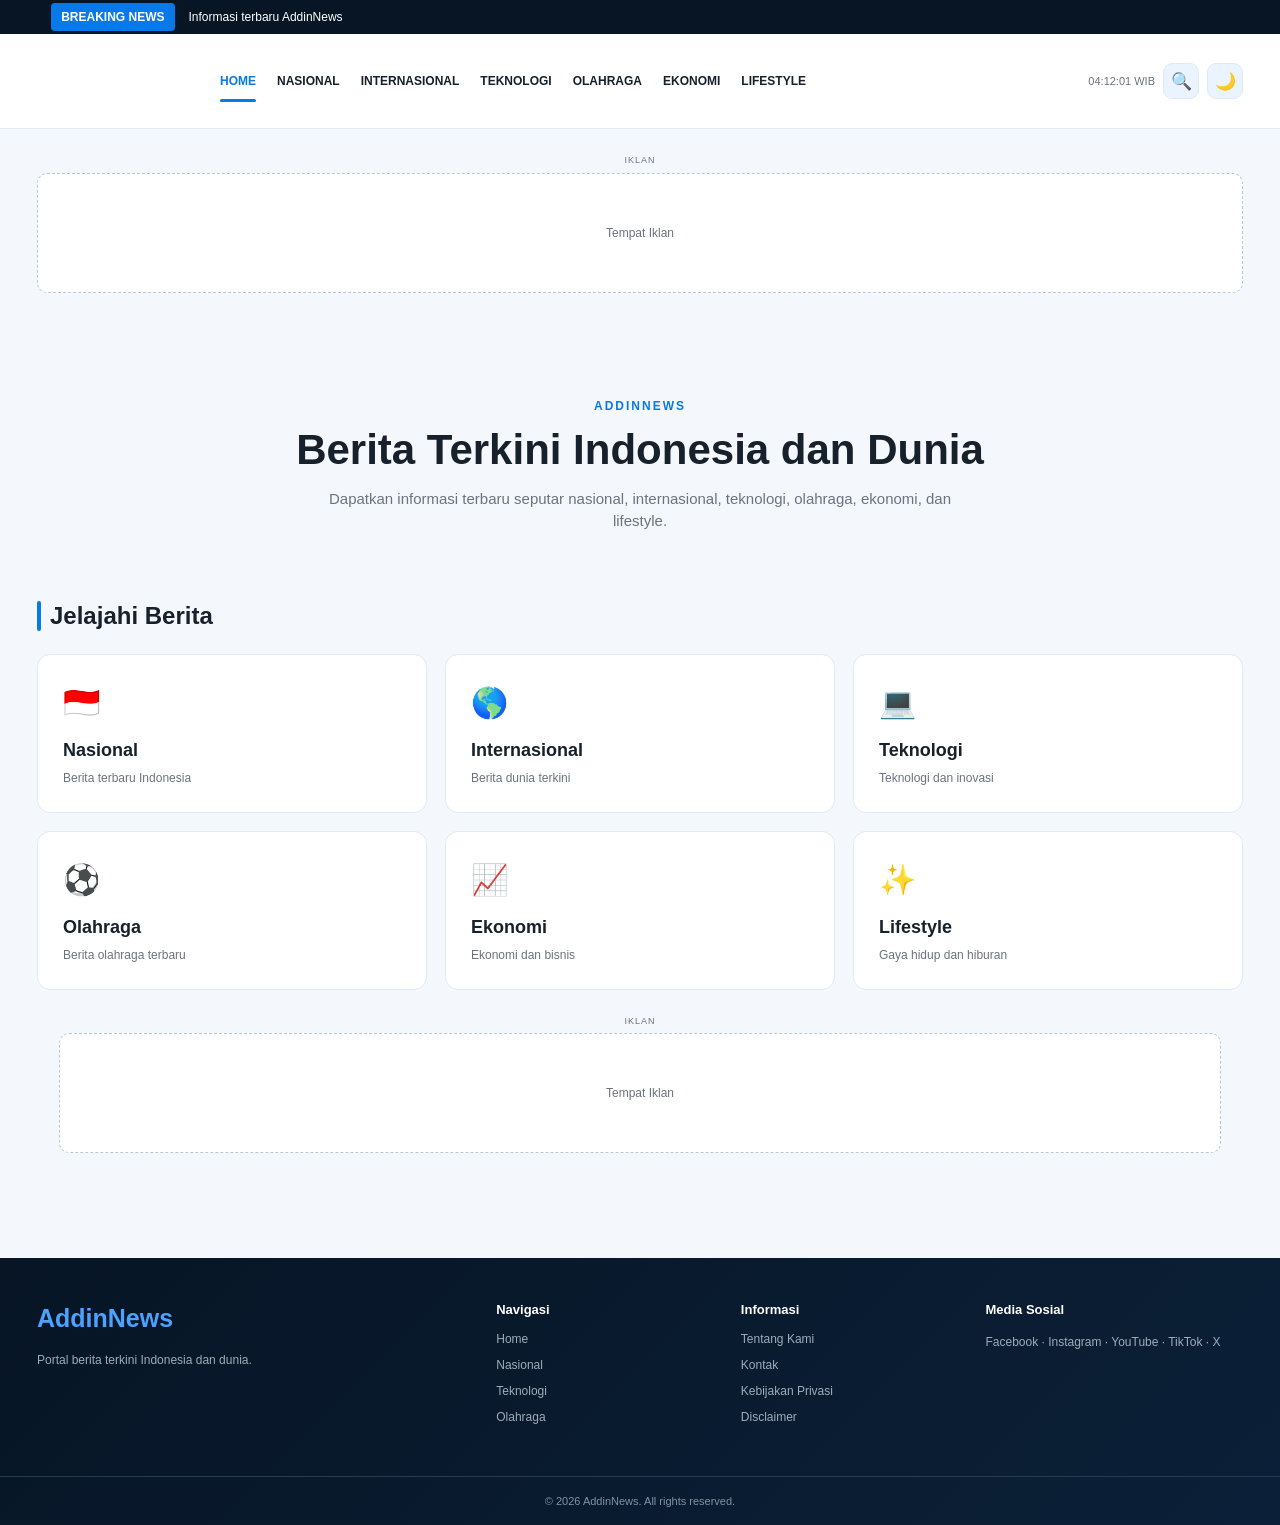
<file: index.html>
<!DOCTYPE html>
<html lang="id">
<head>
  <meta charset="UTF-8">

  <meta
    name="viewport"
    content="width=device-width, initial-scale=1.0">

  <meta
    name="description"
    content="AddinNews — Berita terkini Indonesia dan dunia.">

  <meta
    name="robots"
    content="index, follow">

  <title>AddinNews — Berita Terkini</title>

  <link rel="stylesheet" href="style.css">
</head>

<body>

  <!-- BREAKING NEWS -->
  <div class="breaking">

    <span>BREAKING NEWS</span>

    <div>
      Informasi terbaru AddinNews
    </div>

  </div>


  <!-- HEADER -->
  <header class="header">

    <div class="header-inner">

      <!-- LOGO ANIMASI -->
      <a
        class="brand"
        href="index.html"
        aria-label="AddinNews">

        <video
          class="brand-video"
          autoplay
          muted
          loop
          playsinline
          preload="auto">

          <source
            src="addinnews-animation.mp4"
            type="video/mp4">

        </video>

      </a>


      <!-- NAVIGASI -->
      <nav class="nav" id="nav">

        <a
          href="index.html"
          class="active">
          Home
        </a>

        <a href="nasional.html">
          Nasional
        </a>

        <a href="internasional.html">
          Internasional
        </a>

        <a href="teknologi.html">
          Teknologi
        </a>

        <a href="olahraga.html">
          Olahraga
        </a>

        <a href="ekonomi.html">
          Ekonomi
        </a>

        <a href="lifestyle.html">
          Lifestyle
        </a>

      </nav>


      <!-- ACTION -->
      <div class="header-actions">

        <span id="clock">
          00:00:00 WIB
        </span>

        <button
          id="searchBtn"
          type="button"
          aria-label="Cari">
          🔍
        </button>

        <button
          id="darkBtn"
          type="button"
          aria-label="Mode gelap">
          🌙
        </button>

        <button
          id="menuBtn"
          class="menu-btn"
          type="button"
          aria-label="Menu">
          ☰
        </button>

      </div>

    </div>

  </header>


  <!-- SEARCH -->
  <div
    class="search-box"
    id="searchBox">

    <input
      id="searchInput"
      type="search"
      placeholder="Cari berita..."
      autocomplete="off">

  </div>


  <!-- IKLAN -->
  <section class="ad-container">

    <div class="ad-label">
      IKLAN
    </div>

    <div class="ad-box">

      <span>
        Tempat Iklan
      </span>

    </div>

  </section>


  <!-- HALAMAN UTAMA -->
  <main class="home-container">

    <section class="welcome">

      <span class="welcome-label">
        ADDINNEWS
      </span>

      <h1>
        Berita Terkini Indonesia
        dan Dunia
      </h1>

      <p>
        Dapatkan informasi terbaru seputar
        nasional, internasional, teknologi,
        olahraga, ekonomi, dan lifestyle.
      </p>

    </section>


    <!-- KATEGORI -->
    <section class="category-section">

      <div class="section-title">

        <h2>
          Jelajahi Berita
        </h2>

      </div>


      <div class="category-grid">


        <a
          href="nasional.html"
          class="category-card">

          <div class="category-icon">
            🇮🇩
          </div>

          <h3>
            Nasional
          </h3>

          <p>
            Berita terbaru Indonesia
          </p>

        </a>


        <a
          href="internasional.html"
          class="category-card">

          <div class="category-icon">
            🌎
          </div>

          <h3>
            Internasional
          </h3>

          <p>
            Berita dunia terkini
          </p>

        </a>


        <a
          href="teknologi.html"
          class="category-card">

          <div class="category-icon">
            💻
          </div>

          <h3>
            Teknologi
          </h3>

          <p>
            Teknologi dan inovasi
          </p>

        </a>


        <a
          href="olahraga.html"
          class="category-card">

          <div class="category-icon">
            ⚽
          </div>

          <h3>
            Olahraga
          </h3>

          <p>
            Berita olahraga terbaru
          </p>

        </a>


        <a
          href="ekonomi.html"
          class="category-card">

          <div class="category-icon">
            📈
          </div>

          <h3>
            Ekonomi
          </h3>

          <p>
            Ekonomi dan bisnis
          </p>

        </a>


        <a
          href="lifestyle.html"
          class="category-card">

          <div class="category-icon">
            ✨
          </div>

          <h3>
            Lifestyle
          </h3>

          <p>
            Gaya hidup dan hiburan
          </p>

        </a>

      </div>

    </section>


    <!-- IKLAN KEDUA -->
    <section class="ad-container">

      <div class="ad-label">
        IKLAN
      </div>

      <div class="ad-box">

        <span>
          Tempat Iklan
        </span>

      </div>

    </section>

  </main>


  <!-- FOOTER -->
  <footer>

    <div class="footer-inner">


      <div>

        <div class="footer-brand">
          AddinNews
        </div>

        <p>
          Portal berita terkini Indonesia
          dan dunia.
        </p>

      </div>


      <div>

        <h3>
          Navigasi
        </h3>

        <a href="index.html">
          Home
        </a>

        <a href="nasional.html">
          Nasional
        </a>

        <a href="teknologi.html">
          Teknologi
        </a>

        <a href="olahraga.html">
          Olahraga
        </a>

      </div>


      <div>

        <h3>
          Informasi
        </h3>

        <a href="#">
          Tentang Kami
        </a>

        <a href="#">
          Kontak
        </a>

        <a href="#">
          Kebijakan Privasi
        </a>

        <a href="#">
          Disclaimer
        </a>

      </div>


      <div>

        <h3>
          Media Sosial
        </h3>

        <p>
          Facebook · Instagram
          · YouTube · TikTok · X
        </p>

      </div>

    </div>


    <div class="copyright">

      © 2026 AddinNews.
      All rights reserved.

    </div>

  </footer>


  <!-- TOMBOL KE ATAS -->
  <button
    class="top-btn"
    id="topBtn"
    type="button"
    aria-label="Kembali ke atas">

    ↑

  </button>


  <script src="script.js"></script>

</body>
          </html>
</file>
<file: style.css>
* {
  box-sizing: border-box;
  margin: 0;
  padding: 0;
}


:root {

  --blue: #0879e8;
  --blue-dark: #075bb5;
  --blue-light: #eaf4ff;

  --dark: #071525;

  --text: #17212b;
  --muted: #6b7280;

  --bg: #f4f8fc;
  --card: #ffffff;

  --line: #e1eaf3;

}


body {

  font-family:
    Arial,
    Helvetica,
    sans-serif;

  background: var(--bg);

  color: var(--text);

  line-height: 1.5;

}


body.dark {

  --text: #f3f7fb;
  --muted: #aab6c4;

  --bg: #08111d;
  --card: #101c2a;

  --line: #26384a;

}


a {

  text-decoration: none;

  color: inherit;

}


/* =========================
   BREAKING NEWS
========================= */

.breaking {

  height: 34px;

  background: var(--dark);

  color: white;

  display: flex;

  align-items: center;

  gap: 14px;

  padding: 0 4%;

  font-size: 12px;

  white-space: nowrap;

  overflow: hidden;

}


.breaking span {

  background: var(--blue);

  padding: 5px 10px;

  font-weight: 800;

  border-radius: 4px;

}


/* =========================
   HEADER
========================= */

.header {

  position: sticky;

  top: 0;

  z-index: 50;

  background:
    rgba(255,255,255,.97);

  border-bottom:
    1px solid var(--line);

  backdrop-filter:
    blur(12px);

}


.dark .header {

  background:
    rgba(8,17,29,.97);

}


.header-inner {

  max-width: 1250px;

  margin: auto;

  min-height: 76px;

  padding: 10px 22px;

  display: flex;

  align-items: center;

  gap: 28px;

}


/* =========================
   LOGO
========================= */

.brand {

  width: 155px;

  height: 52px;

  display: flex;

  align-items: center;

  justify-content: center;

  overflow: hidden;

  flex-shrink: 0;

}


.brand-video {

  width: 100%;

  height: 100%;

  object-fit: contain;

  display: block;

}


/* =========================
   NAVIGASI
========================= */

.nav {

  display: flex;

  align-items: center;

  gap: 21px;

  flex: 1;

}


.nav a {

  font-size: 12px;

  font-weight: 700;

  text-transform: uppercase;

  padding: 28px 0;

  position: relative;

  color: var(--text);

  transition:
    color .25s ease;

}


.nav a::after {

  content: "";

  position: absolute;

  left: 0;

  right: 0;

  bottom: 16px;

  height: 3px;

  border-radius: 10px;

  background: var(--blue);

  transform:
    scaleX(0);

  transform-origin:
    center;

  transition:
    transform .25s ease;

}


.nav a.active {

  color: var(--blue);

}


.nav a.active::after {

  transform:
    scaleX(1);

}


.nav a:hover {

  color: var(--blue);

}


.nav a:hover::after {

  transform:
    scaleX(1);

}


/* =========================
   ACTION
========================= */

.header-actions {

  display: flex;

  align-items: center;

  gap: 8px;

  margin-left: auto;

}


#clock {

  font-size: 11px;

  color: var(--muted);

  white-space: nowrap;

}


.header-actions button {

  border:
    1px solid var(--line);

  background:
    var(--blue-light);

  color:
    var(--blue-dark);

  width: 36px;

  height: 36px;

  border-radius: 9px;

  cursor: pointer;

  font-size: 17px;

  transition: .2s;

}


.header-actions button:hover {

  background: var(--blue);

  color: white;

  transform:
    translateY(-2px);

}


.menu-btn {

  display: none;

}


/* =========================
   SEARCH
========================= */

.search-box {

  max-width: 1250px;

  margin: auto;

  padding: 0 22px;

  display: none;

}


.search-box.show {

  display: block;

}


.search-box input {

  width: 100%;

  padding: 14px 16px;

  margin: 12px 0;

  border:
    1px solid var(--line);

  border-radius: 10px;

  background: var(--card);

  color: var(--text);

  outline: none;

}


.search-box input:focus {

  border-color:
    var(--blue);

  box-shadow:
    0 0 0 3px
    rgba(8,121,232,.12);

}


/* =========================
   IKLAN
========================= */

.ad-container {

  max-width: 1250px;

  margin: 25px auto;

  padding: 0 22px;

}


.ad-label {

  font-size: 9px;

  color: var(--muted);

  text-align: center;

  margin-bottom: 5px;

  letter-spacing: 1px;

}


.ad-box {

  width: 100%;

  min-height: 120px;

  background: var(--card);

  border:
    1px dashed #b8c7d8;

  border-radius: 10px;

  display: flex;

  align-items: center;

  justify-content: center;

  color: var(--muted);

  font-size: 12px;

}


/* =========================
   HOME
========================= */

.home-container {

  max-width: 1250px;

  margin: 0 auto;

  padding: 20px 22px 50px;

}


.welcome {

  padding: 55px 20px;

  text-align: center;

}


.welcome-label {

  display: inline-block;

  color: var(--blue);

  font-size: 12px;

  font-weight: 800;

  letter-spacing: 2px;

  margin-bottom: 12px;

}


.welcome h1 {

  font-size: 42px;

  line-height: 1.1;

  margin-bottom: 15px;

}


.welcome p {

  max-width: 650px;

  margin: auto;

  color: var(--muted);

  font-size: 15px;

}


/* =========================
   KATEGORI
========================= */

.category-section {

  margin-top: 10px;

}


.section-title {

  margin-bottom: 20px;

}


.section-title h2 {

  font-size: 24px;

  position: relative;

  padding-left: 13px;

}


.section-title h2::before {

  content: "";

  position: absolute;

  left: 0;

  top: 3px;

  bottom: 3px;

  width: 4px;

  border-radius: 5px;

  background: var(--blue);

}


.category-grid {

  display: grid;

  grid-template-columns:
    repeat(3, 1fr);

  gap: 18px;

}


.category-card {

  background: var(--card);

  border:
    1px solid var(--line);

  border-radius: 13px;

  padding: 25px;

  transition: .2s;

}


.category-card:hover {

  transform:
    translateY(-4px);

  border-color:
    rgba(8,121,232,.35);

  box-shadow:
    0 12px 30px
    rgba(8,121,232,.10);

}


.category-icon {

  font-size: 30px;

  margin-bottom: 12px;

}


.category-card h3 {

  font-size: 18px;

  margin-bottom: 5px;

}


.category-card p {

  color: var(--muted);

  font-size: 12px;

}


/* =========================
   FOOTER
========================= */

footer {

  margin-top: 30px;

  background:
    linear-gradient(
      135deg,
      #071525,
      #0b2038
    );

  color: #ddd;

}


.footer-inner {

  max-width: 1250px;

  margin: auto;

  padding: 42px 22px;

  display: grid;

  grid-template-columns:
    2fr 1fr 1fr 1.2fr;

  gap: 30px;

}


.footer-brand {

  font-size: 25px;

  font-weight: 900;

  color: #4ba3ff;

  margin-bottom: 10px;

}


.footer-inner p {

  font-size: 12px;

  line-height: 2;

  color: #9eacba;

}


.footer-inner h3 {

  font-size: 13px;

  color: white;

  margin-bottom: 10px;

}


.footer-inner a {

  display: block;

  color: #9eacba;

  font-size: 12px;

  margin-bottom: 8px;

  transition: .2s;

}


.footer-inner a:hover {

  color: #4ba3ff;

}


.copyright {

  border-top:
    1px solid #263b50;

  padding: 16px 22px;

  text-align: center;

  font-size: 11px;

  color: #8292a3;

}


/* =========================
   TOP BUTTON
========================= */

.top-btn {

  position: fixed;

  right: 20px;

  bottom: 20px;

  width: 40px;

  height: 40px;

  border: 0;

  border-radius: 9px;

  background: var(--blue);

  color: white;

  font-size: 20px;

  cursor: pointer;

  display: none;

}


.top-btn.show {

  display: block;

}


/* =========================
   TABLET
========================= */

@media (max-width: 900px) {

  .header-inner {

    gap: 10px;

  }


  .brand {

    width: 130px;

    height: 48px;

  }


  .nav {

    position: absolute;

    top: 100%;

    left: 0;

    right: 0;

    background: var(--card);

    display: none;

    flex-direction: column;

    align-items: stretch;

    padding: 10px 22px;

    border-bottom:
      1px solid var(--line);

    box-shadow:
      0 10px 25px
      rgba(0,0,0,.08);

  }


  .nav.open {

    display: flex;

  }


  .nav a {

    padding: 13px 0;

  }


  .nav a::after {

    display: none;

  }


  .nav a.active {

    color: var(--blue);

    background:
      var(--blue-light);

    padding-left: 10px;

    border-radius: 6px;

  }


  .menu-btn {

    display: block;

  }


  #clock {

    display: none;

  }


  .category-grid {

    grid-template-columns:
      repeat(2, 1fr);

  }


  .footer-inner {

    grid-template-columns:
      1fr 1fr;

  }

}


/* =========================
   MOBILE
========================= */

@media (max-width: 600px) {

  .breaking {

    font-size: 10px;

    height: 32px;

  }


  .header-inner {

    padding: 8px 14px;

    min-height: 64px;

  }


  .brand {

    width: 112px;

    height: 42px;

  }


  .header-actions button {

    width: 32px;

    height: 32px;

  }


  .ad-container {

    padding: 0 14px;

    margin: 18px auto;

  }


  .ad-box {

    min-height: 90px;

  }


  .home-container {

    padding:
      10px 14px 35px;

  }


  .welcome {

    padding: 40px 10px;

  }


  .welcome h1 {

    font-size: 31px;

  }


  .welcome p {

    font-size: 13px;

  }


  .category-grid {

    grid-template-columns: 1fr;

  }


  .category-card {

    padding: 20px;

  }


  .footer-inner {

    grid-template-columns:
      1fr 1fr;

    padding:
      30px 18px;

  }

}
</file>
